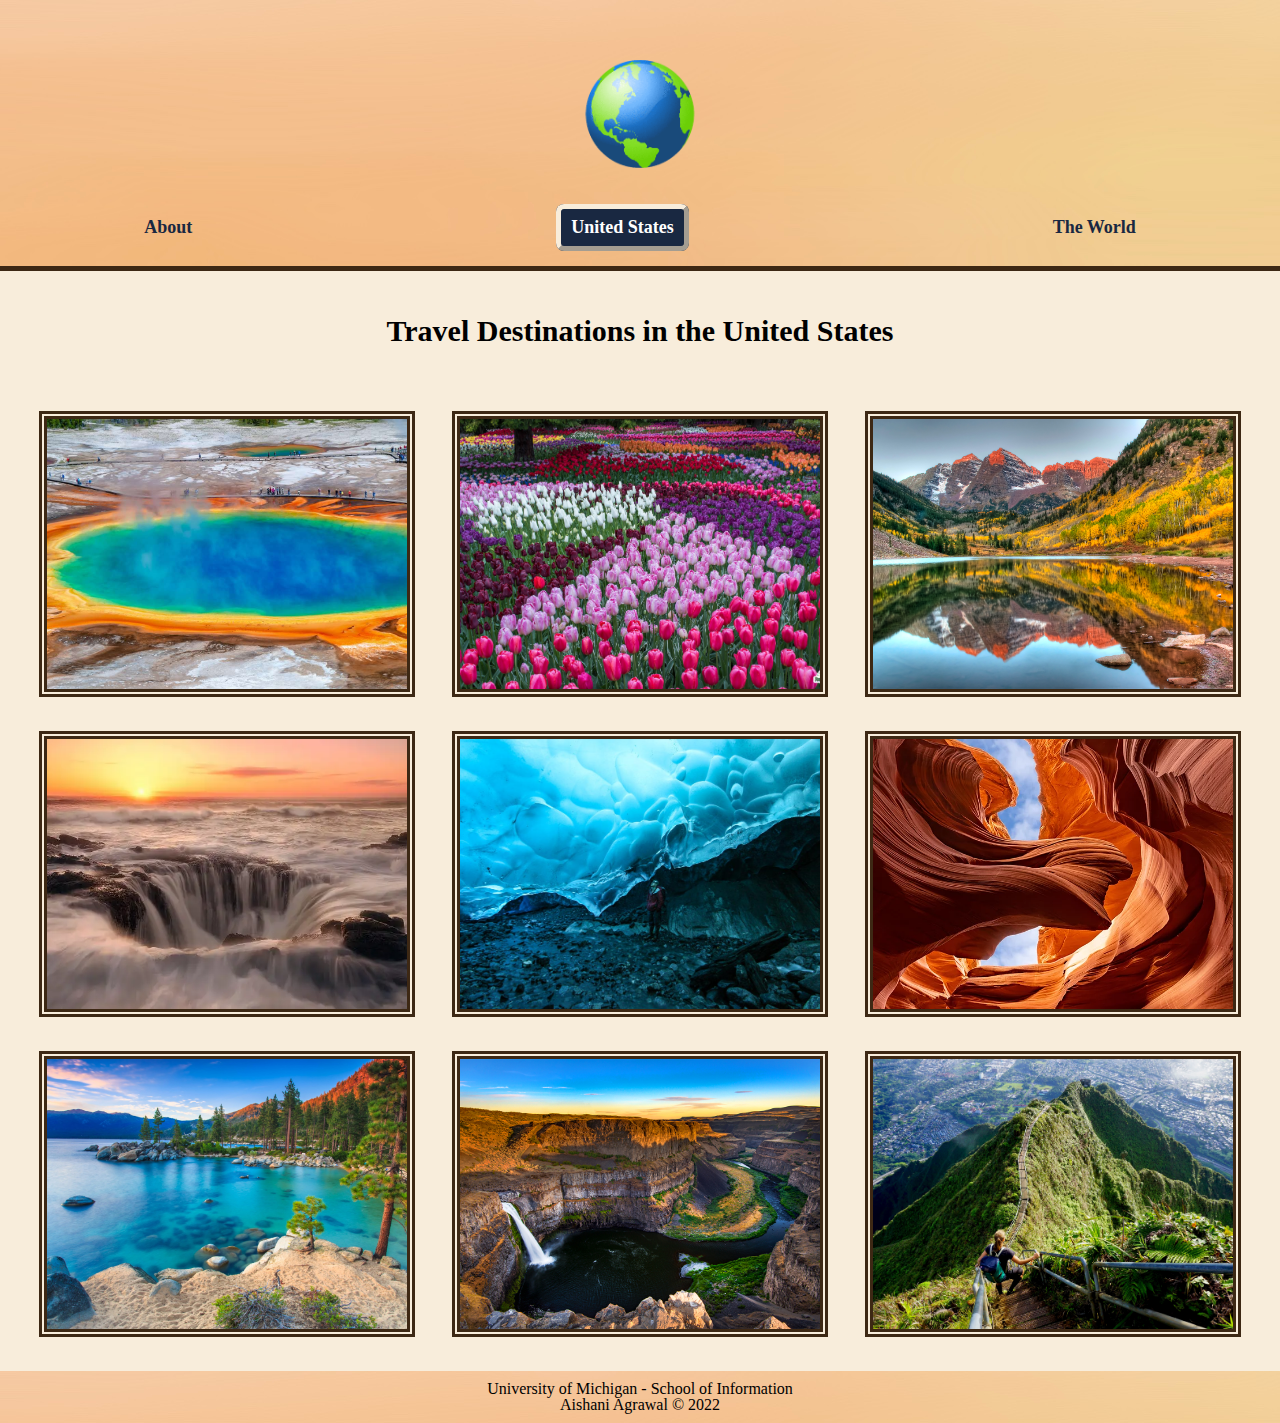
<file: america.html>
<!DOCTYPE html>
<html lang="en">
<head>
	<meta charset="UTF-8">
	<meta name="viewport" content="width=device-width, initial-scale=1.0">
    <link rel="stylesheet" type="text/css" href="css/html5reset.css">
	<link rel="stylesheet" href="css/style.css">
	<title>United States</title>
	
</head>
<body>
    <div class="skip"><a href=#main>Jump to Content</a></div>
	<header>
    <div class = "header">
    <img src="images/globe.png" alt="globe" id = "logo">
	<nav>
		<ul>
			<li><a href = "index.html">About</a></li>
			<li class="active"><a href = "america.html">United States</a></li>
			<li><a href = "world.html">The World</a></li>
		</ul>
	</nav>
</div>

	<h1>Travel Destinations in the United States</h1>
	</header>
    <main id = "main">
        <div class = "america_pics">
            <div class="flip-card">
                <div class="flip-card-inner">
                  <div class="flip-card-front">
                    <img src = "images/grand_prismatic_spring.jpeg" width = "50%" alt = "Grand Prismatic Spring"/>
                  </div>
                  <div class="flip-card-back">
                    <h1>Grand Prismatic Spring</h1>
                    <p>Wyoming</p>
                  </div>
                </div>
              </div>
            <div class="flip-card">
                <div class="flip-card-inner">
                  <div class="flip-card-front">
                    <img src = "images/skagit_valley.jpeg" width = "50%" alt = "Skagit Valley Tulip Field"/>
                  </div>
                  <div class="flip-card-back">
                    <h1>Skagit Valley Tulip Fields</h1>
                    <p>Washington</p>
                  </div>
                </div>
              </div>
            <div class="flip-card">
                <div class="flip-card-inner">
                  <div class="flip-card-front">
                    <img src = "images/maroon_bells.jpeg" width = "50%" alt = "Maroon Bells"/>
                  </div>
                  <div class="flip-card-back">
                    <h1>Maroon Bells </h1>
                    <p>Colorado</p>
                  </div>
                </div>
              </div>
            <div class="flip-card">
                <div class="flip-card-inner">
                  <div class="flip-card-front">
                    <img src = "images/thors_well.webp" width = "50%" alt = "Thor's Well"/>
                  </div>
                  <div class="flip-card-back">
                    <h1>Thor's Well </h1>
                    <p>Oregon</p>
                  </div>
                </div>
              </div>
              <div class="flip-card">
                <div class="flip-card-inner">
                  <div class="flip-card-front">
                    <img src = "images/mendenhall.jpeg" width = "50%" alt = "Mendenhall Glaciers"/>
                  </div>
                  <div class="flip-card-back">
                    <h1>Mendenhall Glacier</h1>
                    <p>Alaska</p>
                  </div>
                </div>
              </div>
              <div class="flip-card">
                <div class="flip-card-inner">
                  <div class="flip-card-front">
                    <img src = "images/antelope_canyon.webp" width = "50%" alt = "Antelope Canyon"/>
                  </div>
                  <div class="flip-card-back">
                    <h1>Antelope Canyon</h1>
                    <p>Arizona</p>
                  </div>
                </div>
              </div>
              <div class="flip-card">
                <div class="flip-card-inner">
                  <div class="flip-card-front">
                    <img src = "images/tahoe.jpeg" width = "50%" alt = "Lake Tahoe"/>
                  </div>
                  <div class="flip-card-back">
                    <h1>Lake Tahoe</h1>
                    <p>California/Nevada</p>
                  </div>
                </div>
              </div>
              <div class="flip-card">
                <div class="flip-card-inner">
                  <div class="flip-card-front">
                    <img src = "images/palouse_falls.jpeg" width = "50%" alt = "Palouse Falls"/>
                  </div>
                  <div class="flip-card-back">
                    <h1>Palouse Falls</h1>
                    <p>Washington</p>
                  </div>
                </div>
              </div>
              <div class="flip-card">
                <div class="flip-card-inner">
                  <div class="flip-card-front">
                    <img src = "images/haiku_stairs.jpeg.crdownload" width = "50%" alt = "Haiku Stairs"/>
                  </div>
                  <div class="flip-card-back">
                    <h1>Haiku Stairs</h1>
                    <p>Hawaii</p>
                  </div>
                </div>
              </div>
        </div>
    </main>

    <footer>
        <p>University of Michigan - School of Information<br>
            Aishani Agrawal &copy; 2022</p>
    </footer>
   

    </body>
</html>
</file>
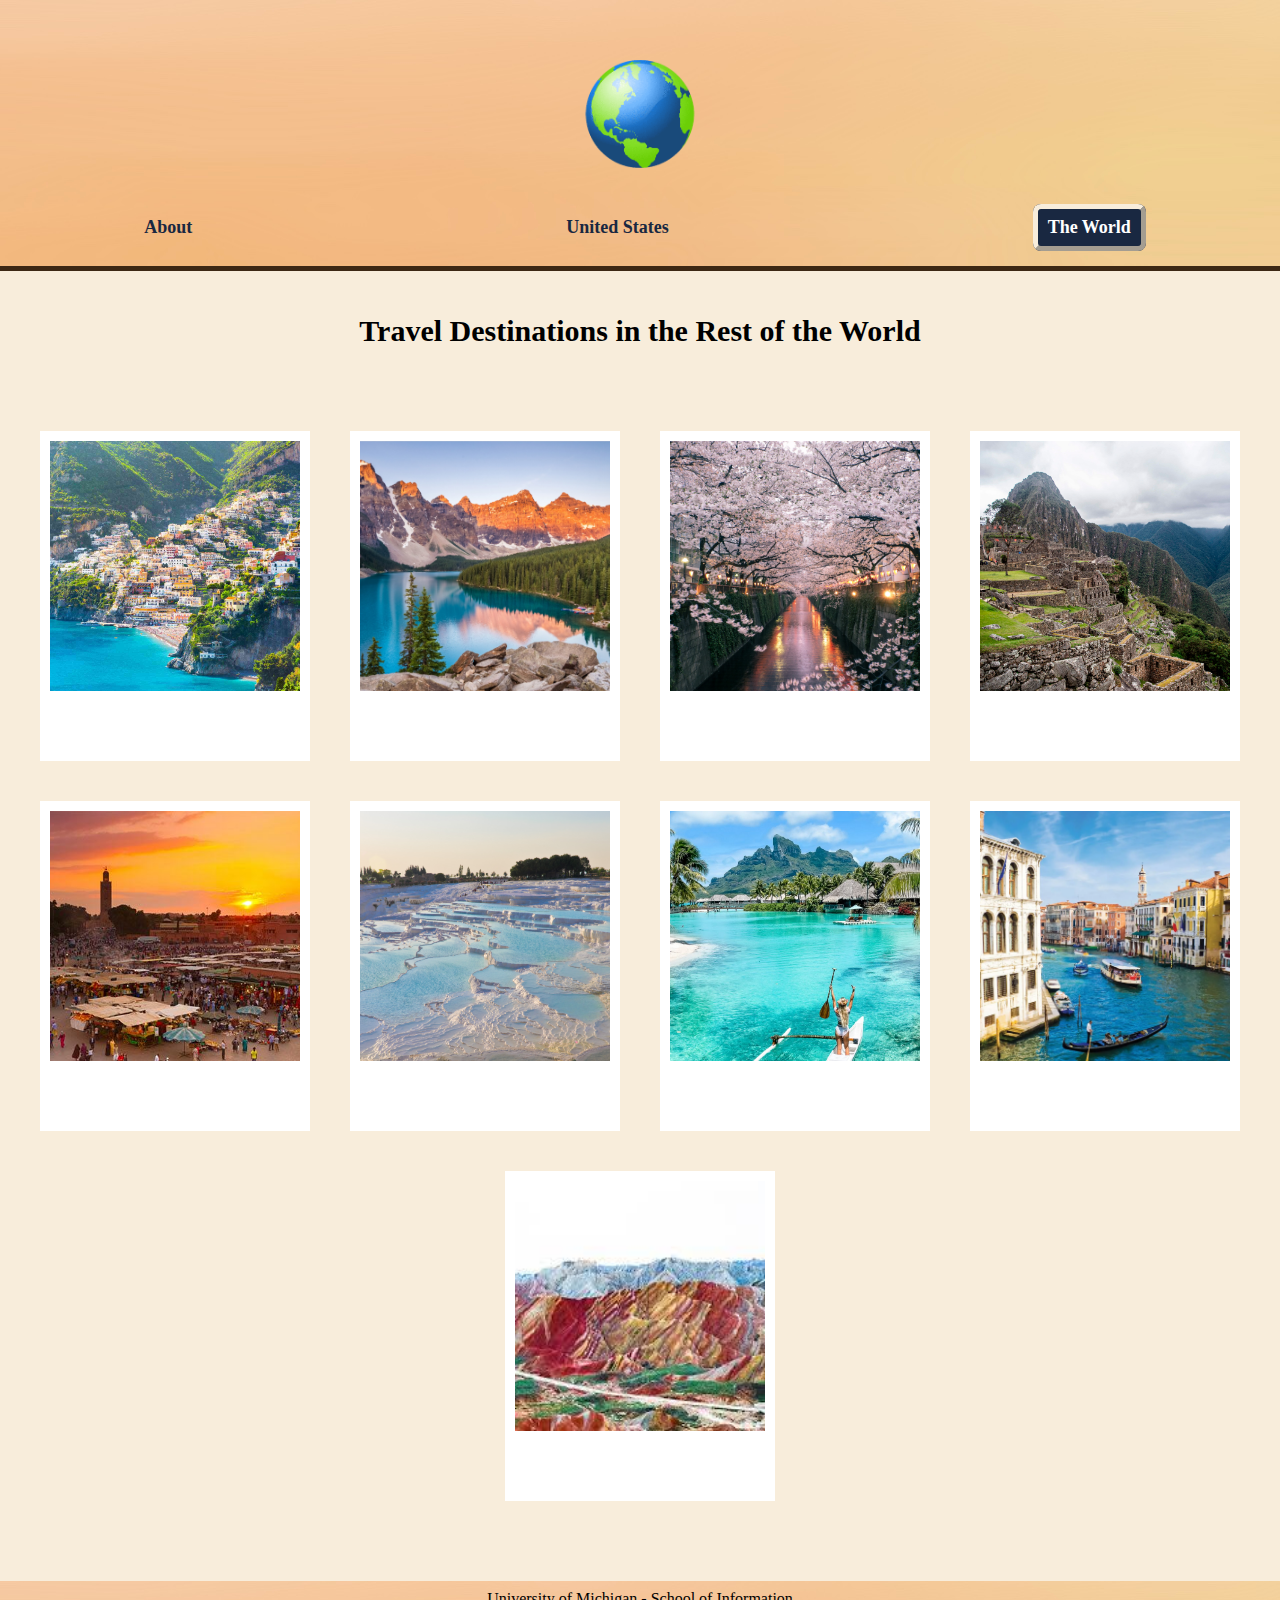
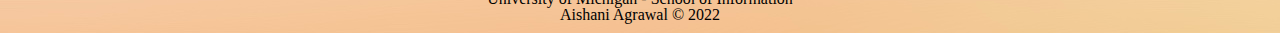
<file: world.html>
<!DOCTYPE html>
<html lang="en">
<head>
	<meta charset="UTF-8">
	<meta name="viewport" content="width=device-width, initial-scale=1.0">
    <link rel="stylesheet" type="text/css" href="css/html5reset.css">
	<link rel="stylesheet" href="css/style.css">
	<title>The World</title>
	
</head>
<body>
    <div class="skip"><a href=#main>Jump to Content</a></div>
	<header>
    <div class = "header">
    <img src="images/globe.png" alt="globe" id = "logo">
	<nav>
		<ul>
			<li><a href = "index.html">About</a></li>
			<li><a href = "america.html">United States</a></li>
			<li class="active"><a href = "world.html">The World</a></li>
		</ul>
	</nav>
</div>

	<h1>Travel Destinations in the Rest of the World</h1>
	</header>
    <main id = "main">
        <div class = "world_pics">
        <img src = "images/amalfi.jpeg" width = "50%" alt = "Amalfi Coast"/>
        <img src = "images/banff.jpeg" width = "50%" alt = "Banff"/>
        <img src = "images/japan_cherry_blossom.webp" width = "50%" alt = "Japan in Cherry Blossom Season"/>
        <img src = "images/machu_picchu.jpeg" width = "50%" alt = "Machu Picchu"/>
        <img src = "images/marrakech.jpeg" width = "50%" alt = "Marrakech"/>
        <img src = "images/pamukkale.jpeg" width = "50%" alt = "Pamukkale"/>
        <img src = "images/bora_bora.jpeg" width = "50%" alt = "Bora Bora"/>
        <img src = "images/venice.webp" width = "50%" alt = "Venice"/>
        <img src = "images/zhangye.jpeg" width = "50%" alt = "Zhangye Danxia"/>
        </div>
    </main>

    <footer>
        <p>University of Michigan - School of Information<br>
            Aishani Agrawal &copy; 2022</p>
    </footer>
   

    </body>
</html>
</file>
<file: css/style.css>
/* things to do: 
3. change fonts
4. make text appear over pictures on hover (or flip card and add text on back)
 */

html{
    background: #f8eddb;
}

.skip a{
    top: -40px;
    position: absolute;
}

.skip a:focus{
    top: 20px;
    color: navy;
    z-index: 2;
}

#logo{
    width: 68px;
    animation-name: spin;
    animation-duration: 5s;
    animation-iteration-count: 2;
    animation-timing-function: linear;
}

@keyframes spin{
    from {transform: rotate(0deg);}
    to {transform: rotate(360deg);}
}

.header{
    background-image: url(../images/header.jpg);
    background-color: white;
    border-bottom: 5px solid #3d2814;
    padding: 30px;
    z-index: 0;
}

#logo{
    width: 10%;
    margin-left: auto;
    margin-right: auto;
    display: block;
}

nav{
    padding-top: 20px;
    margin: 0;
    text-align: center;
}

nav li{
    display: block;
    padding: 10px;
    border-radius: 8px;
    width: 60px;
    margin: auto;
}

nav li:nth-child(2){
    width: 115px;
}

nav li:nth-child(3){
    width: 90px;
}

nav a{
    color: #192841;
    text-decoration: none;
    font-weight: bold;
    text-align: center;
    display: inline-block;
    font-size: 18px;
}

nav a:hover{
    text-decoration: underline;
}

.active{
    background-color: #192841;
    border: 5px outset #f8eddb;
}

.active a{
    color: white;
}

h1{
    text-align: center;
    padding: 45px;
    font-size: 30px;
}

.gallery{
    display: grid;
    grid-template-columns: 1fr 1fr;
    row-gap: 3px;
}

.gallery a{
    display: grid;
    align-items: center;
    justify-items: center; 
}

.gallery img{
    width: 90%;
}

.about_text{
    font-family: 'Trebuchet MS', 'Lucida Sans Unicode', 'Lucida Grande', 'Lucida Sans', Arial, sans-serif;
    padding: 50px;
    margin: 40px;
    text-align: center;
    border-radius: 20px;
    color: white;
    background: #192841;
    box-shadow: 6px 6px 5px gray;
}

h2{
    text-align: center;
    padding: 35px 10px 10px 10px;
}

.form{
    border: 2px solid black;
    padding: 20px;
    margin: auto;
    margin-bottom: 40px;
    width: 300px;
    text-align: center;
    background-color: #192841;
    color: white;
    border-radius: 8px;
    box-shadow: 6px 6px 5px gray;
    font-weight: bold;
}


.form > .row{
    padding: 10px;
}


.america_text{
    text-align: center;
}

.america_pics{
    display: grid;
    grid-template-columns: 1fr;
    row-gap: 20px;
    justify-content: space-evenly;
    justify-items: center;
    align-content: space-evenly;
    align-items: center;
    padding: 20px;
}

.america_pics img{
    width: 90%;
    height: 90%;
    object-fit: cover;
    border: 8px double #3d2814;
}


.flip-card {
    background-color: transparent;
    width: 600px;
    height: 500px;
  }
  
  .flip-card-inner {
    position: relative;
    width: 100%;
    height: 100%;
    text-align: center;
    transition: transform 0.8s;
    transform-style: preserve-3d;
  }
  
  .flip-card:hover .flip-card-inner {
    transform: rotateY(180deg);
  }
  
  .flip-card-front, .flip-card-back {
    position: absolute;
    width: 100%;
    height: 100%;
    backface-visibility: hidden;
  }
  
  .flip-card-back {
    background-color: #192841;
    color: white;
    transform: rotateY(180deg);
  }

.world_pics{
    display: flex;
    flex-wrap: wrap;
    align-items: center;
    justify-content: center;
    padding: 20px 20px 60px 20px;
}

.world_pics img{
    border-radius: 50%;
    width: 250px;
    height: 250px;
    object-fit: cover;
    margin: 20px;
}

footer{
    background-image: url(../images/header.jpg);
    background-color: white;
}

footer p{
    text-align: center;
    padding: 10px 0px 10px 0px;
}

@media (prefers-reduced-motion: reduce) {
    #logo{
        width: 68px;
        animation:none
    }
}

@media screen and (min-width: 700px){

#logo{
    padding: 30px;
}

nav li{
    display: inline;
}

.header{
    position: sticky;
    top: 0;
}

.gallery{
    grid-template-columns: 1fr 1fr 1fr;
    row-gap: 20px;
}

.gallery img{
    border: 5px double #3d2814;
}

.about_text{
    font-size: 20px;
}

.america_pics{
    grid-template-columns: 1fr 1fr;
}

.flip-card {
    background-color: transparent;
    width: 300px;
    height: 200px;
  }

.world_pics img{
    border-radius: 0px;
}

}

@media screen and (min-width: 1200px){

nav li:nth-child(2){
    margin: 350px;
}

.active{
    background-color: #192841;
}

.active a{
    color: white;
}

.gallery{
    grid-template-columns: 1fr 1fr 1fr 1fr;
}

.about_text{
    font-size: 24px;
    width: 700px;
    margin: auto;
    margin-bottom: 80px;
}

.america_pics{
    grid-template-columns: 1fr 1fr 1fr;
}

.flip-card {
    background-color: transparent;
    width: 400px;
    height: 300px;
  }

.world_pics img{
    border: 10px solid white;
    padding-bottom: 60px;
    background-color: white;
}

}
</file>
